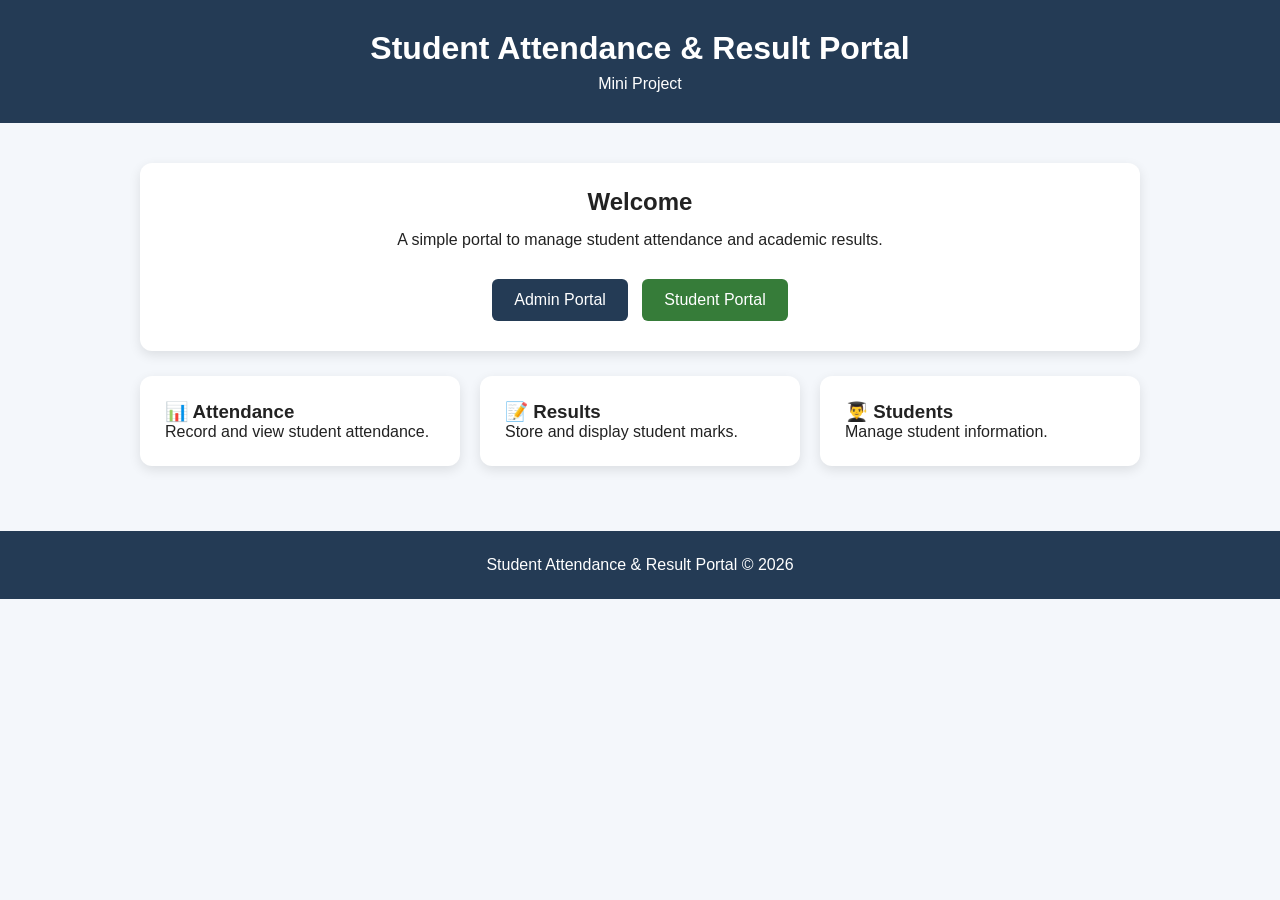
<file: index.html>
<!DOCTYPE html>
<html lang="en">
<head>
    <meta charset="UTF-8">
    <meta name="viewport" content="width=device-width, initial-scale=1.0">
    <title>Student Attendance & Result Portal</title>
    <link rel="stylesheet" href="style.css">
</head>

<body>

<header>
    <h1>Student Attendance & Result Portal</h1>
    <p>Mini Project</p>
</header>

<div class="container">

    <div class="card welcome">
        <h2>Welcome</h2>
        <p>
            A simple portal to manage student attendance
            and academic results.
        </p>

        <div class="buttons">
            <a href="admin.html" class="btn">Admin Portal</a>
            <a href="student.html" class="btn secondary">Student Portal</a>
        </div>
    </div>

    <div class="grid">

        <div class="card">
            <h3>📊 Attendance</h3>
            <p>Record and view student attendance.</p>
        </div>

        <div class="card">
            <h3>📝 Results</h3>
            <p>Store and display student marks.</p>
        </div>

        <div class="card">
            <h3>👨‍🎓 Students</h3>
            <p>Manage student information.</p>
        </div>

    </div>

</div>

<footer>
    <p>Student Attendance & Result Portal © 2026</p>
</footer>

</body>
</html>
</file>
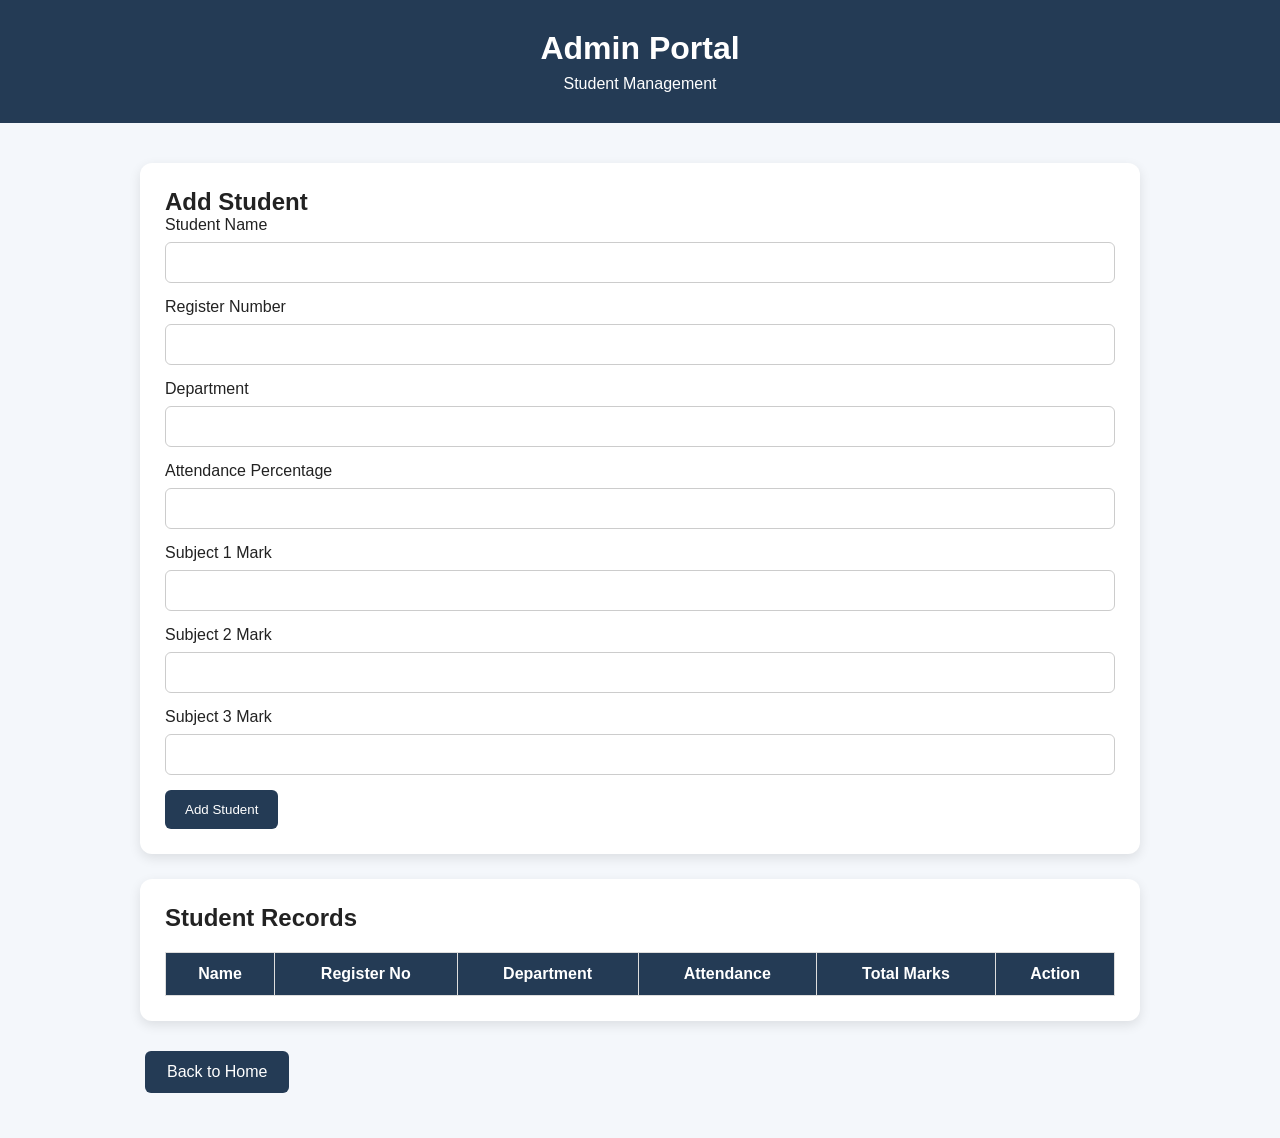
<file: admin.html>
<!DOCTYPE html>
<html lang="en">

<head>
    <meta charset="UTF-8">
    <meta name="viewport" content="width=device-width, initial-scale=1.0">
    <title>Admin Portal</title>
    <link rel="stylesheet" href="style.css">
</head>

<body>

<header>
    <h1>Admin Portal</h1>
    <p>Student Management</p>
</header>

<div class="container">

    <div class="card">

        <h2>Add Student</h2>

        <form id="studentForm">

            <label>Student Name</label>
            <input type="text" id="name" required>

            <label>Register Number</label>
            <input type="text" id="register" required>

            <label>Department</label>
            <input type="text" id="department" required>

            <label>Attendance Percentage</label>
            <input type="number" id="attendance" min="0" max="100" required>

            <label>Subject 1 Mark</label>
            <input type="number" id="mark1" min="0" max="100" required>

            <label>Subject 2 Mark</label>
            <input type="number" id="mark2" min="0" max="100" required>

            <label>Subject 3 Mark</label>
            <input type="number" id="mark3" min="0" max="100" required>

            <button type="submit">Add Student</button>

        </form>

    </div>

    <div class="card">

        <h2>Student Records</h2>

        <table>

            <thead>
                <tr>
                    <th>Name</th>
                    <th>Register No</th>
                    <th>Department</th>
                    <th>Attendance</th>
                    <th>Total Marks</th>
                    <th>Action</th>
                </tr>
            </thead>

            <tbody id="studentTable"></tbody>

        </table>

    </div>

    <a href="index.html" class="btn">Back to Home</a>

</div>

<script src="script.js"></script>

</body>
</html>
</file>
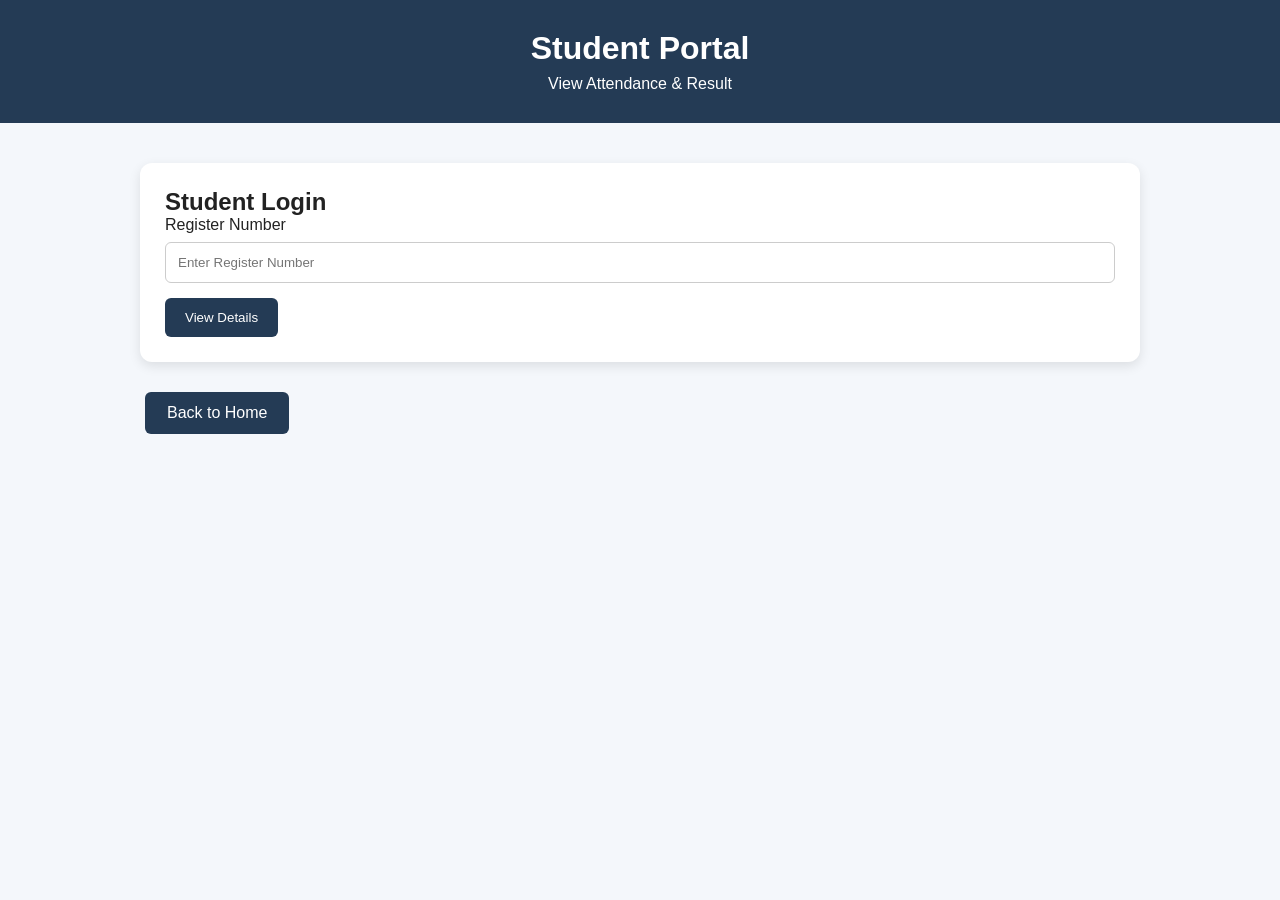
<file: student.html>
<!DOCTYPE html>
<html lang="en">

<head>
    <meta charset="UTF-8">
    <meta name="viewport" content="width=device-width, initial-scale=1.0">
    <title>Student Portal</title>
    <link rel="stylesheet" href="style.css">
</head>

<body>

<header>
    <h1>Student Portal</h1>
    <p>View Attendance & Result</p>
</header>

<div class="container">

    <div class="card">

        <h2>Student Login</h2>

        <label>Register Number</label>

        <input
            type="text"
            id="searchRegister"
            placeholder="Enter Register Number"
        >

        <button onclick="searchStudent()">
            View Details
        </button>

    </div>

    <div id="studentResult"></div>

    <a href="index.html" class="btn">
        Back to Home
    </a>

</div>

<script src="script.js"></script>

</body>
</html>
</file>
<file: style.css>
* {
    box-sizing: border-box;
    margin: 0;
    padding: 0;
}

body {
    font-family: Arial, sans-serif;
    background: #f4f7fb;
    color: #222;
}

header {
    background: #243b55;
    color: white;
    text-align: center;
    padding: 30px 15px;
}

header h1 {
    margin-bottom: 8px;
}

.container {
    width: 90%;
    max-width: 1000px;
    margin: 40px auto;
}

.card {
    background: white;
    padding: 25px;
    border-radius: 12px;
    box-shadow: 0 4px 12px rgba(0,0,0,0.1);
    margin-bottom: 25px;
}

.welcome {
    text-align: center;
}

.welcome h2 {
    margin-bottom: 15px;
}

.buttons {
    margin-top: 25px;
}

.btn {
    display: inline-block;
    text-decoration: none;
    background: #243b55;
    color: white;
    padding: 12px 22px;
    border-radius: 6px;
    margin: 5px;
    border: none;
    cursor: pointer;
}

.btn:hover {
    opacity: 0.85;
}

.secondary {
    background: #367c39;
}

.grid {
    display: grid;
    grid-template-columns: repeat(3, 1fr);
    gap: 20px;
}

input,
select {
    width: 100%;
    padding: 12px;
    margin: 8px 0 15px;
    border: 1px solid #ccc;
    border-radius: 6px;
}

button {
    background: #243b55;
    color: white;
    border: none;
    padding: 12px 20px;
    border-radius: 6px;
    cursor: pointer;
}

button:hover {
    opacity: 0.85;
}

table {
    width: 100%;
    border-collapse: collapse;
    margin-top: 20px;
}

th,
td {
    border: 1px solid #ddd;
    padding: 12px;
    text-align: center;
}

th {
    background: #243b55;
    color: white;
}

footer {
    text-align: center;
    padding: 25px;
    background: #243b55;
    color: white;
    margin-top: 40px;
}

@media (max-width: 700px) {

    .grid {
        grid-template-columns: 1fr;
    }

    header h1 {
        font-size: 24px;
    }

    table {
        font-size: 13px;
    }
}
</file>
